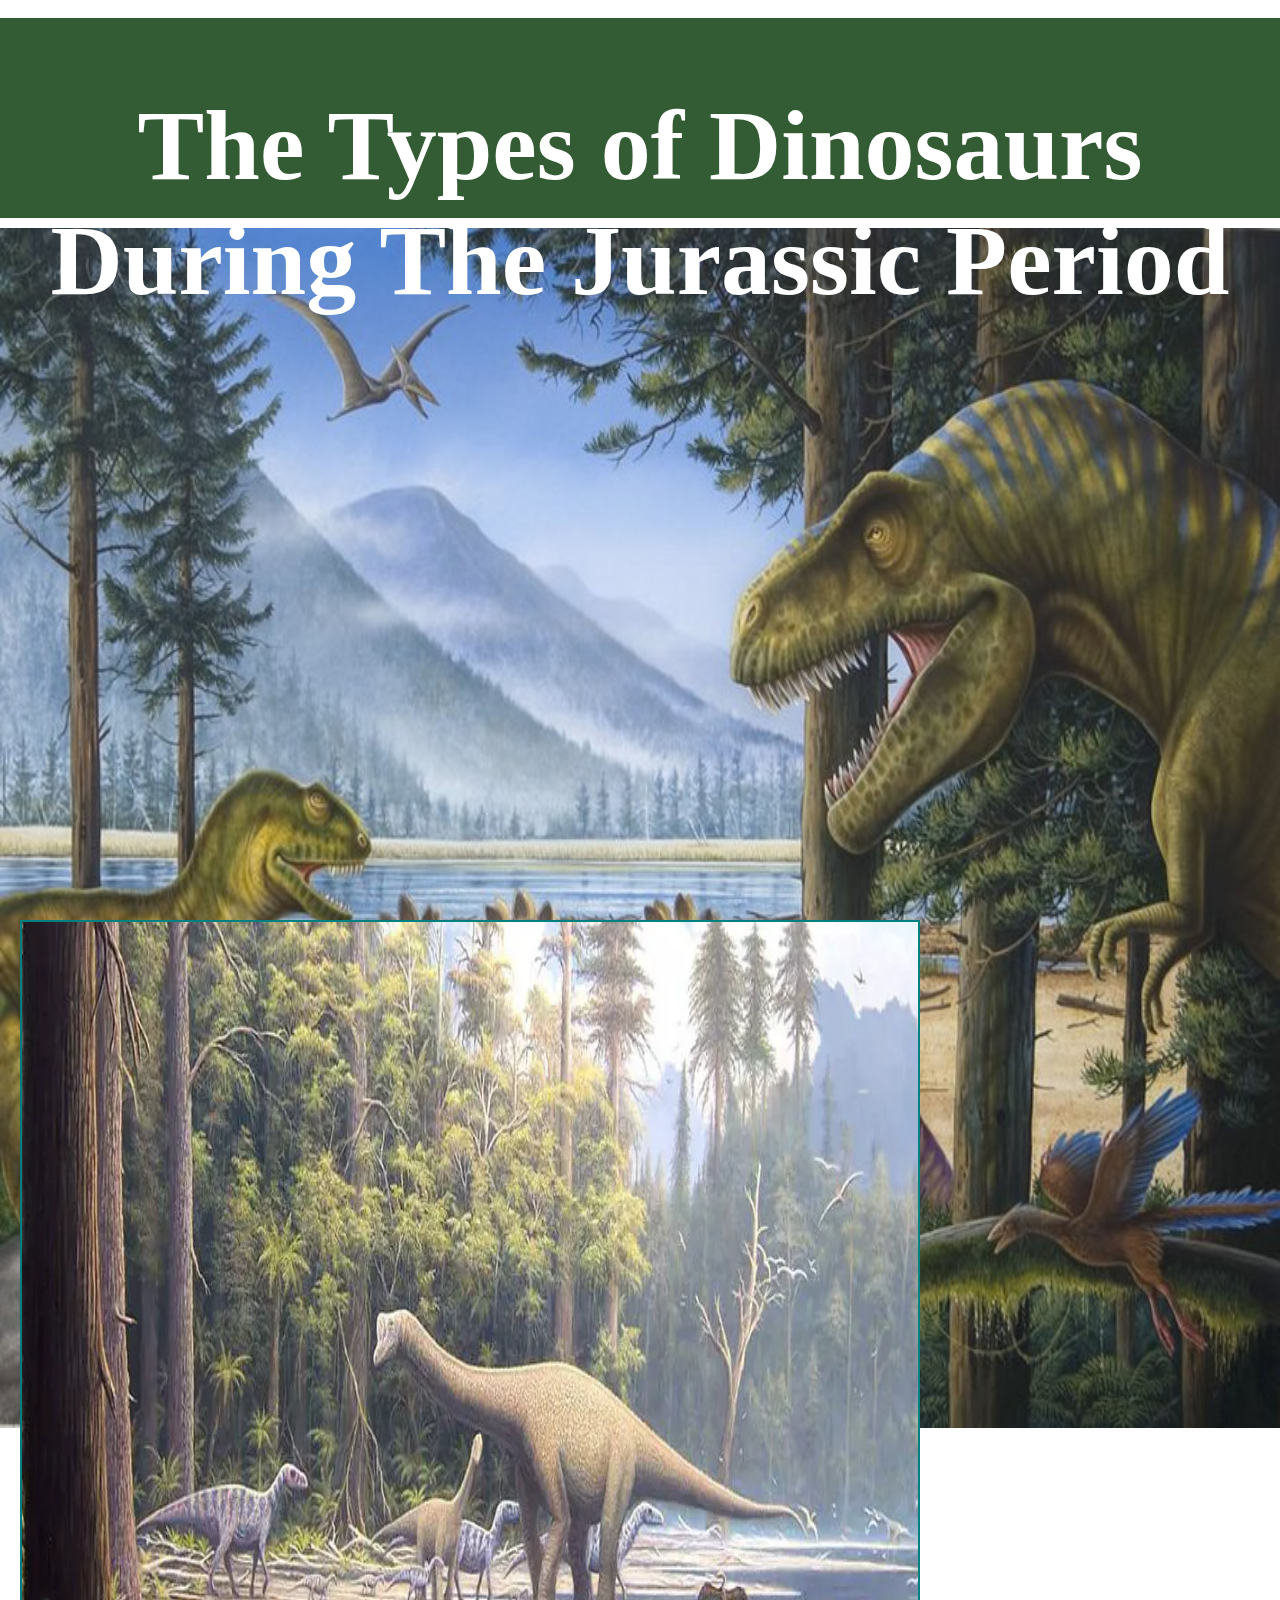
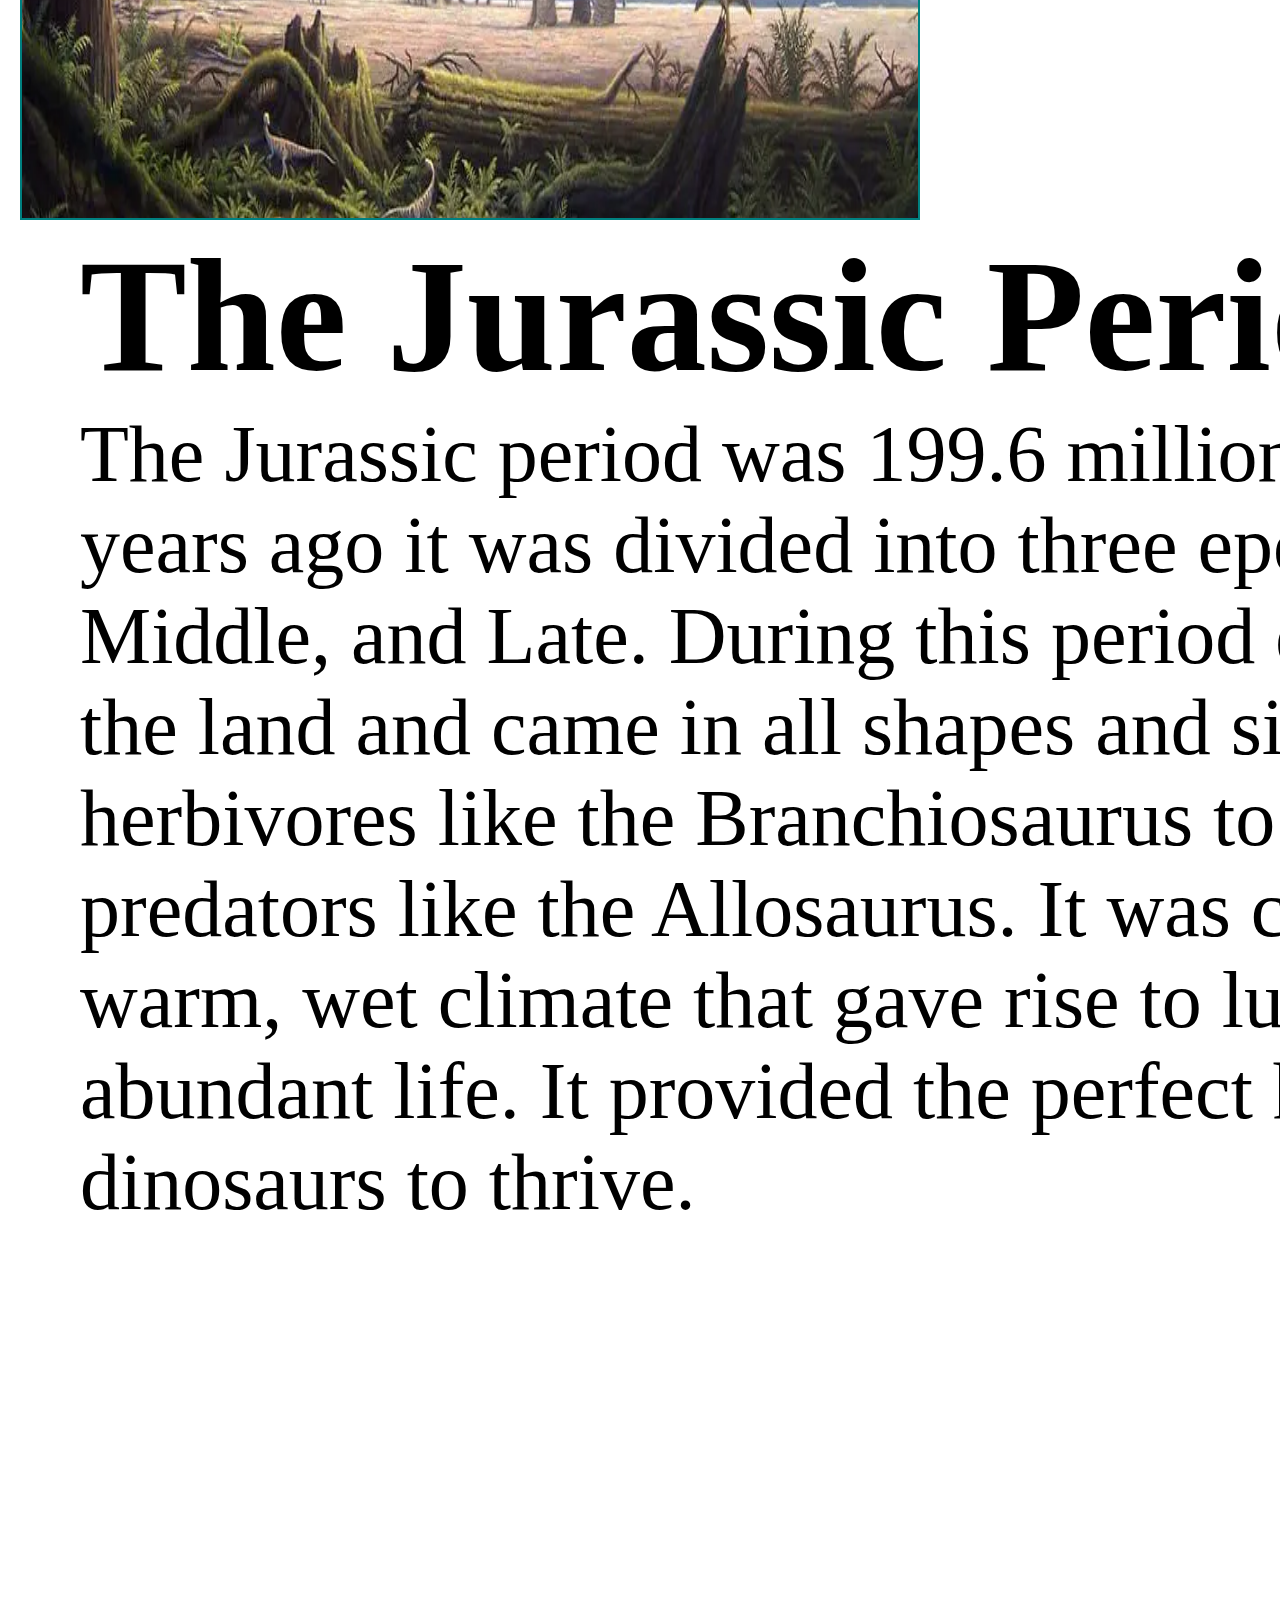
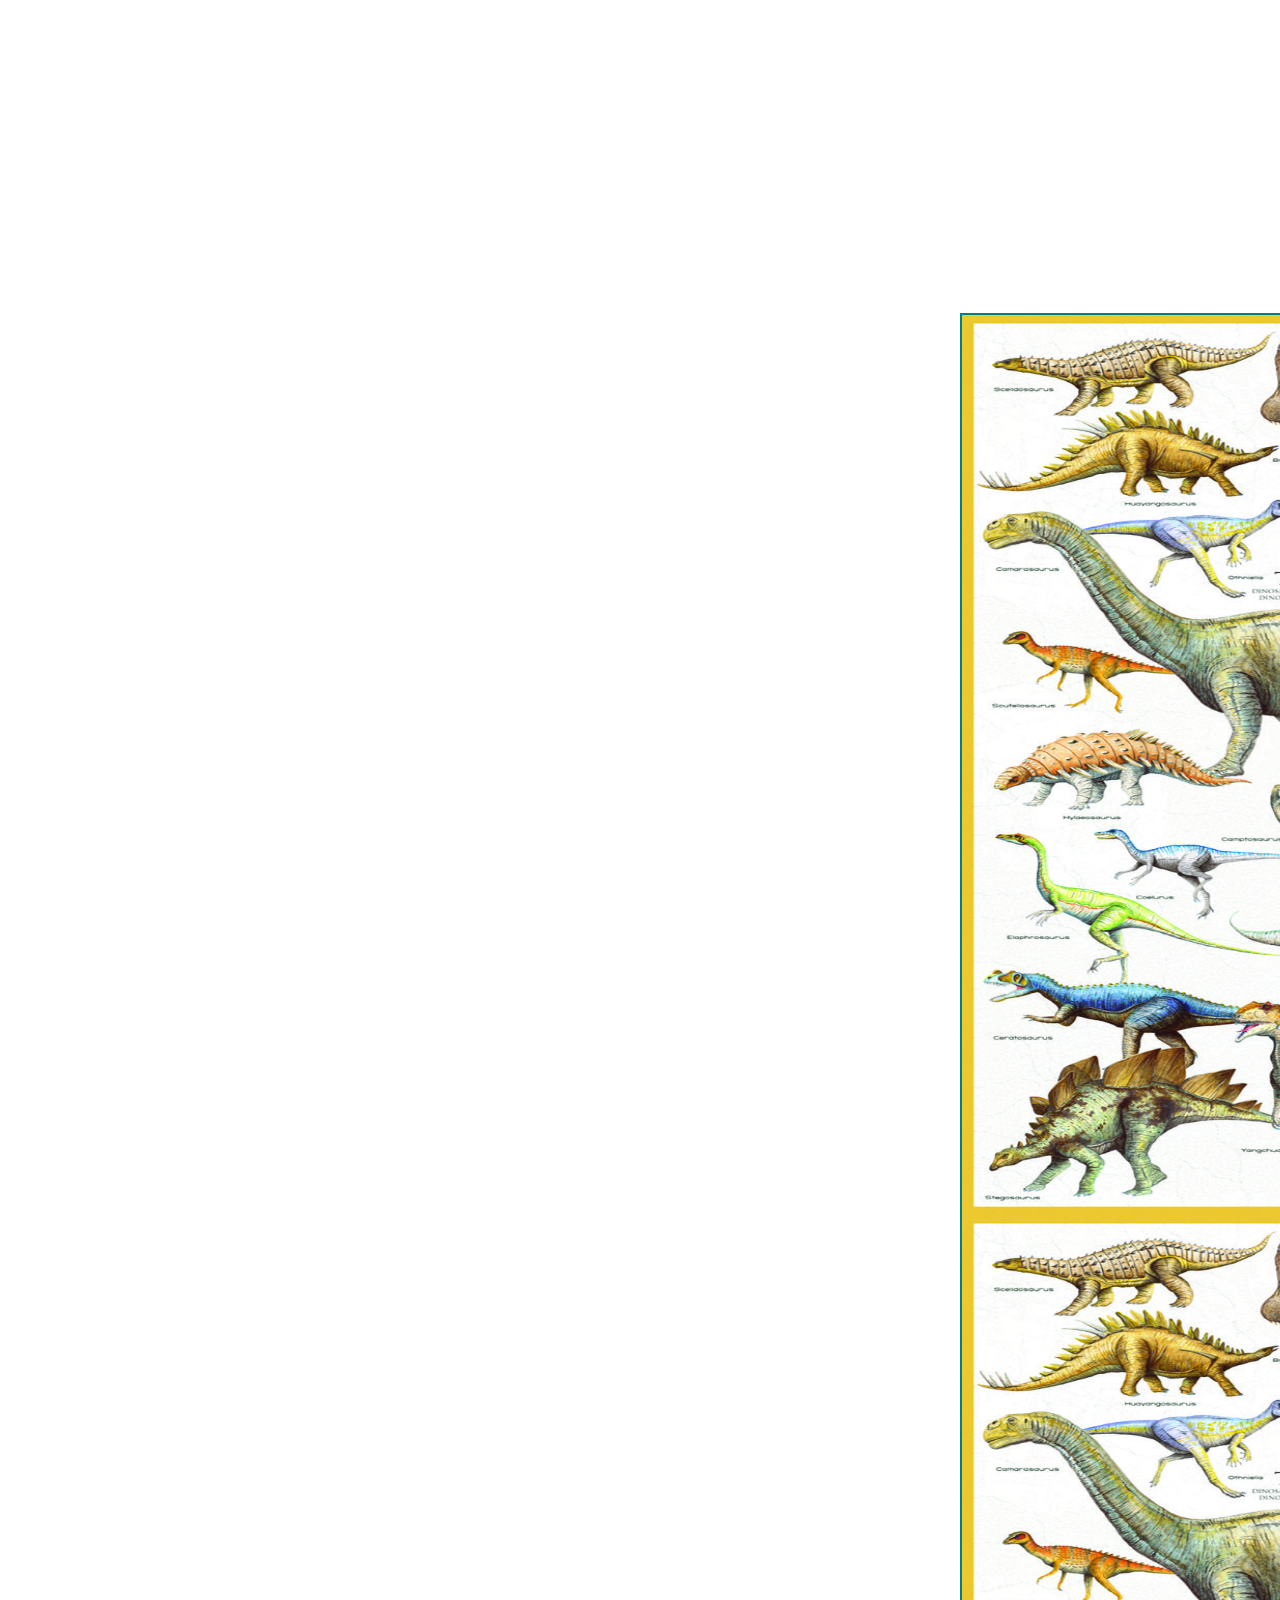
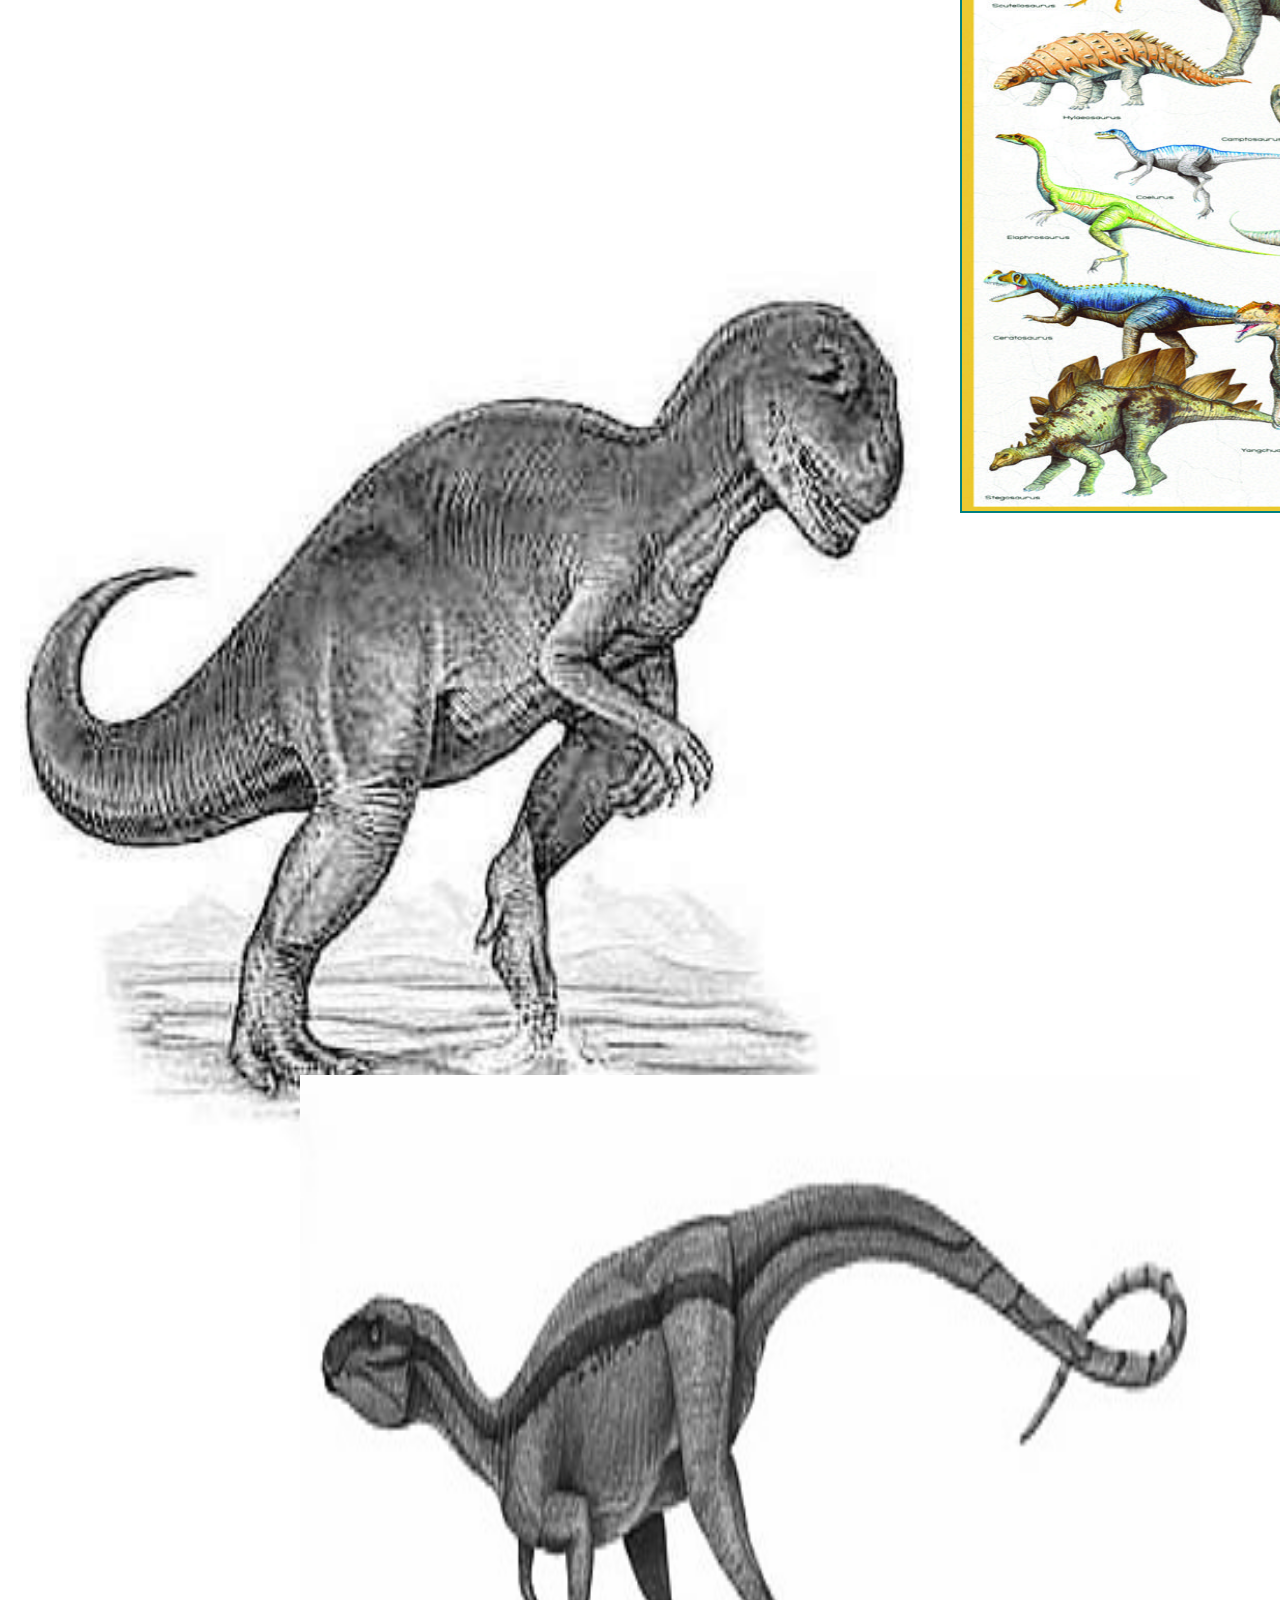
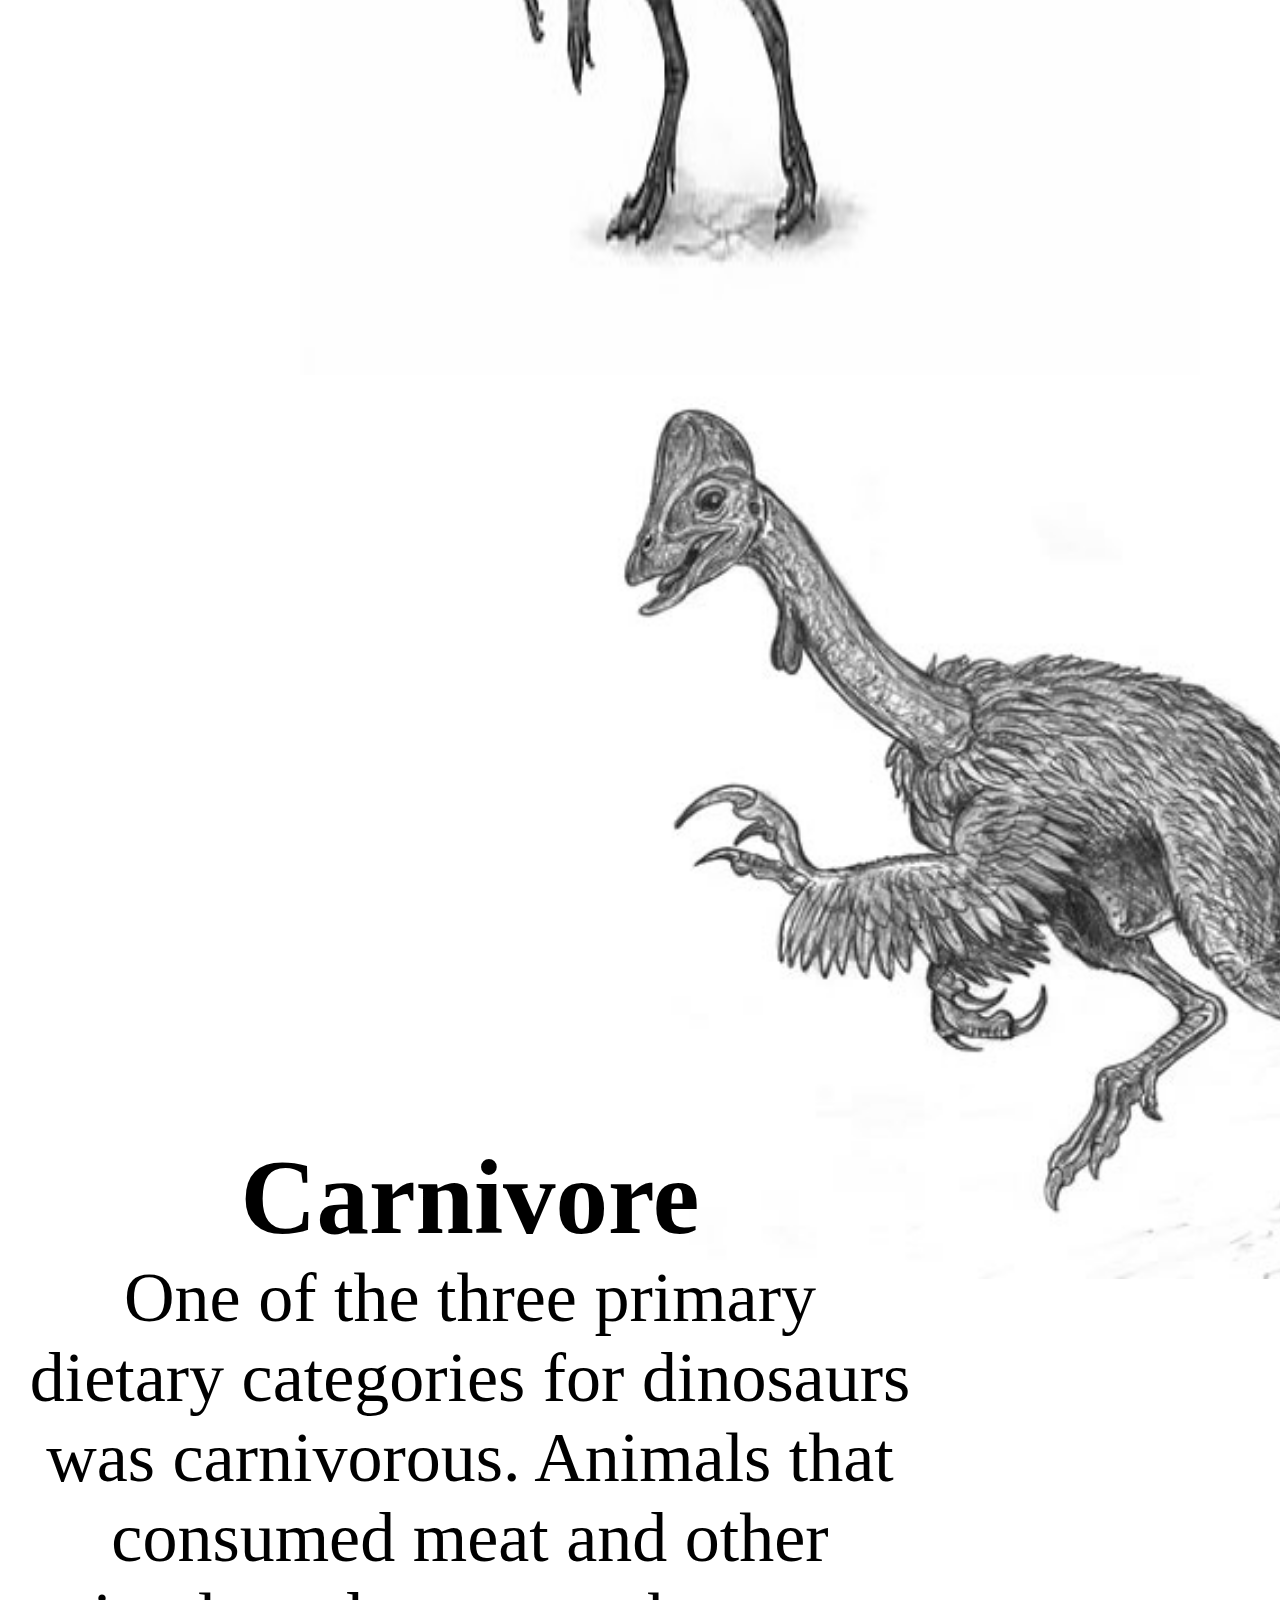
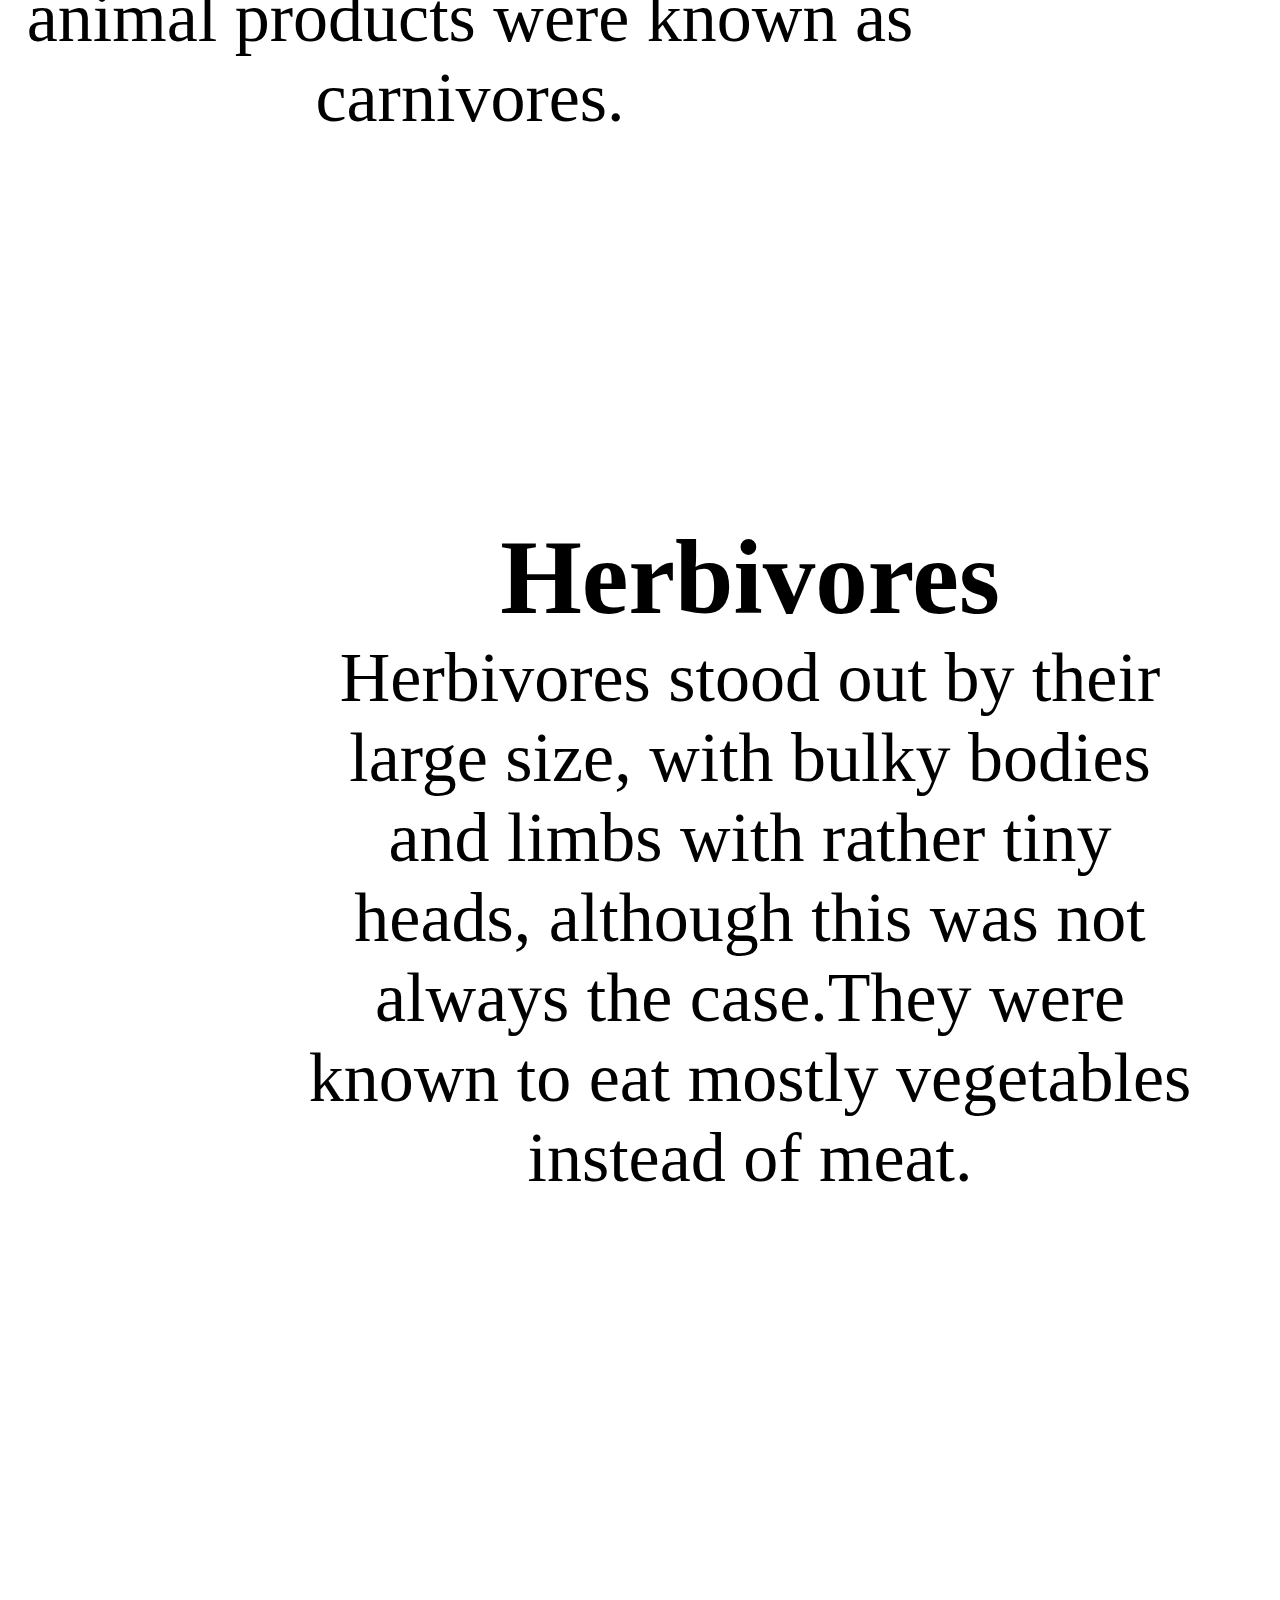
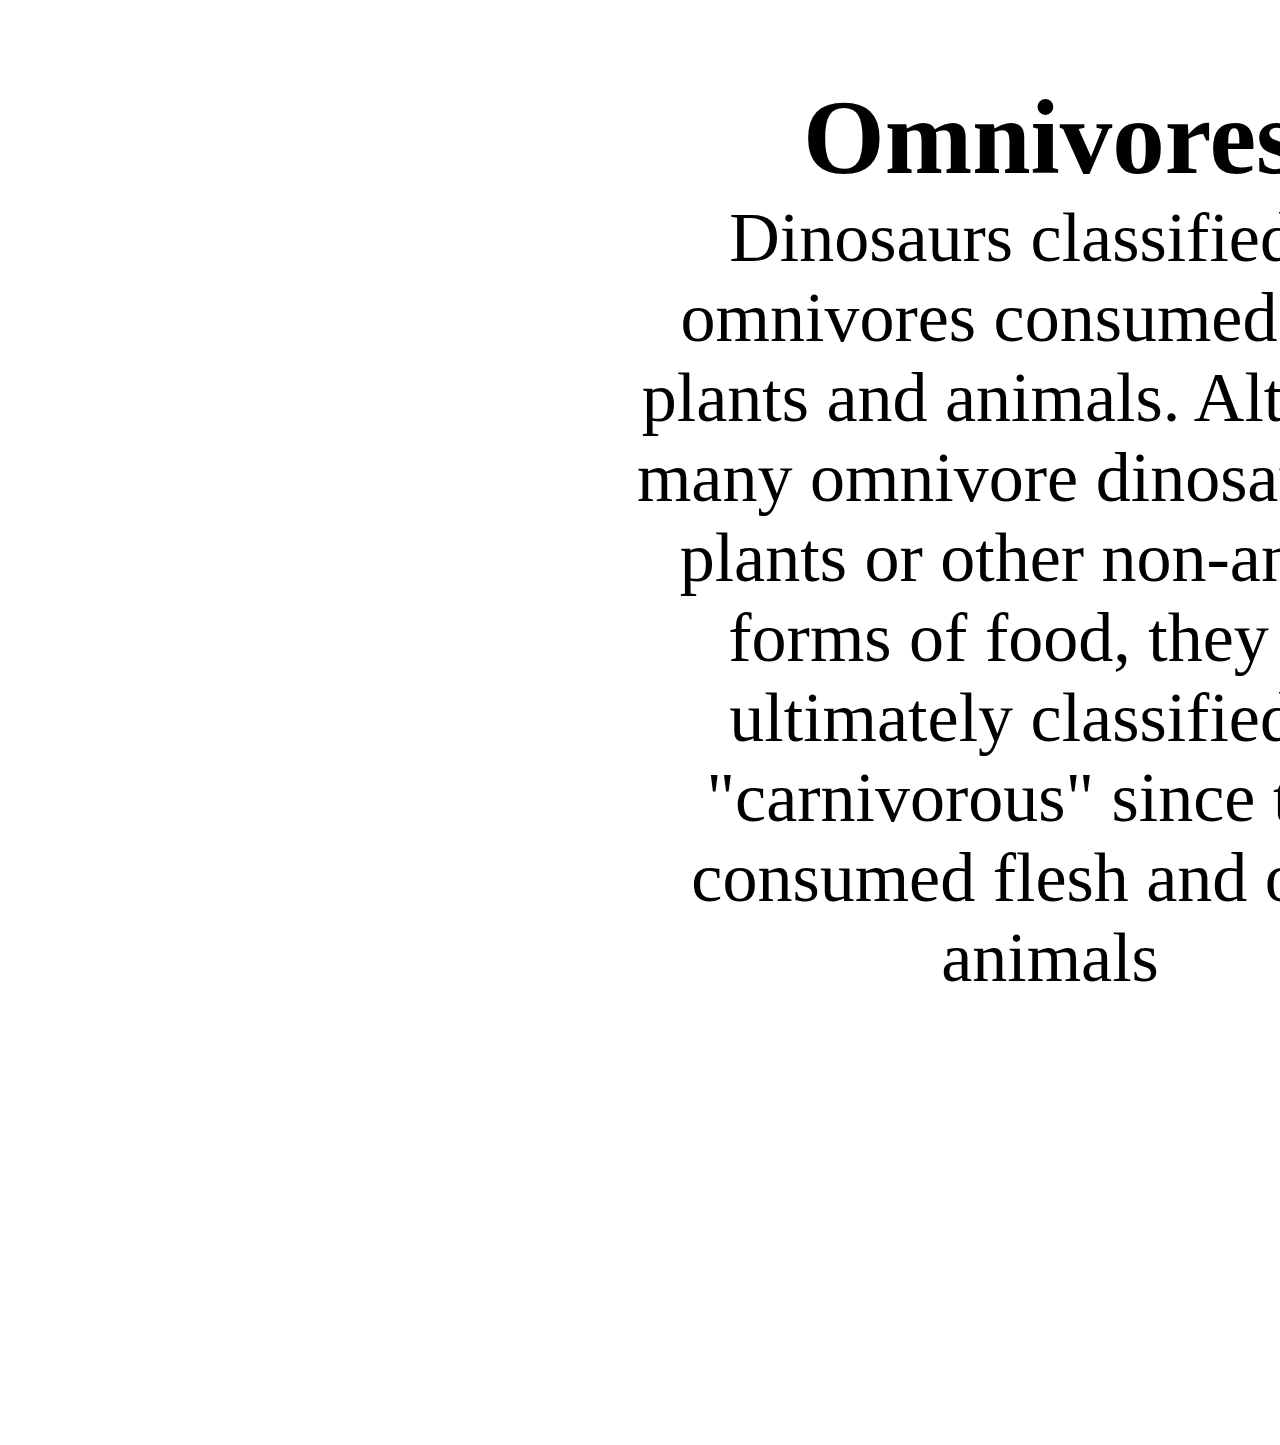
<file: index.html>
<!DOCTYPE html>
<html>
    <head>
        <title>The Types of Dinosaurs During The Jurassic Period</title>
        <link rel="stylesheet" href="style.css">
    </head>
    <br>
    <body>
        <header>
            <h1 class="header">The Types of Dinosaurs During The Jurassic Period</h1>
        </header>
        <div><img src="Bigphoto.jpeg" alt="dino" class="bigphoto"></div>
            <div class="nav">
                <ul>
                <li><a href="page2.html" target="_blank">Page 2</a></li>
                <li><a href="page3.html" target="_blank">Page 3</a></li>
                <li><a href="page4.html" target="_blank">Page 4</a></li>
                <li><a href="page5.html" target="_blank">Survey / Form</a></li>
                </ul>
            </div>
        <main> 
            <section class="imagejurassic"></section>
            <section class="jurassic"> <h1>The Jurassic Period</h1>
            <p>The Jurassic period was 199.6 million to 145.5 million years ago it was divided into three epochs: Early, Middle, and Late. During this period dinosaurs ruled the land and came in all shapes and sizes. From massive herbivores like the Branchiosaurus to fearsome predators like the Allosaurus. It was characterised by a warm, wet climate that gave rise to lush vegetation and abundant life. It provided the perfect habitat for dinosaurs to thrive.</p></section>
            <section class="jurassic1"></section>
            <br><br><br><br>
            <section class="carni"></section>
            <section class="herbi"></section>
            <section class="omni"></section>
            <br><br><br><br>
            <section class="carni1"><h2>Carnivore</h2><p>One of the three primary dietary categories for dinosaurs was carnivorous. Animals that consumed meat and other animal products were known as carnivores. </p></section>         
            <section class="herbi1"><h2>Herbivores</h2><p>Herbivores stood out by their large size, with bulky bodies and limbs with rather tiny heads, although this was not always the case.They were known to eat mostly vegetables instead of meat.</p></section>      
            <section class="omni1"><h2>Omnivores</h2><p>Dinosaurs classified as omnivores consumed both plants and animals. Although many omnivore dinosaurs  ate plants or other non-animal forms of food, they are ultimately classified as "carnivorous" since they consumed flesh and other animals</p></section>
            <section class="homeimage"></section>
        </main>
       
    </body>
</html>
</file>
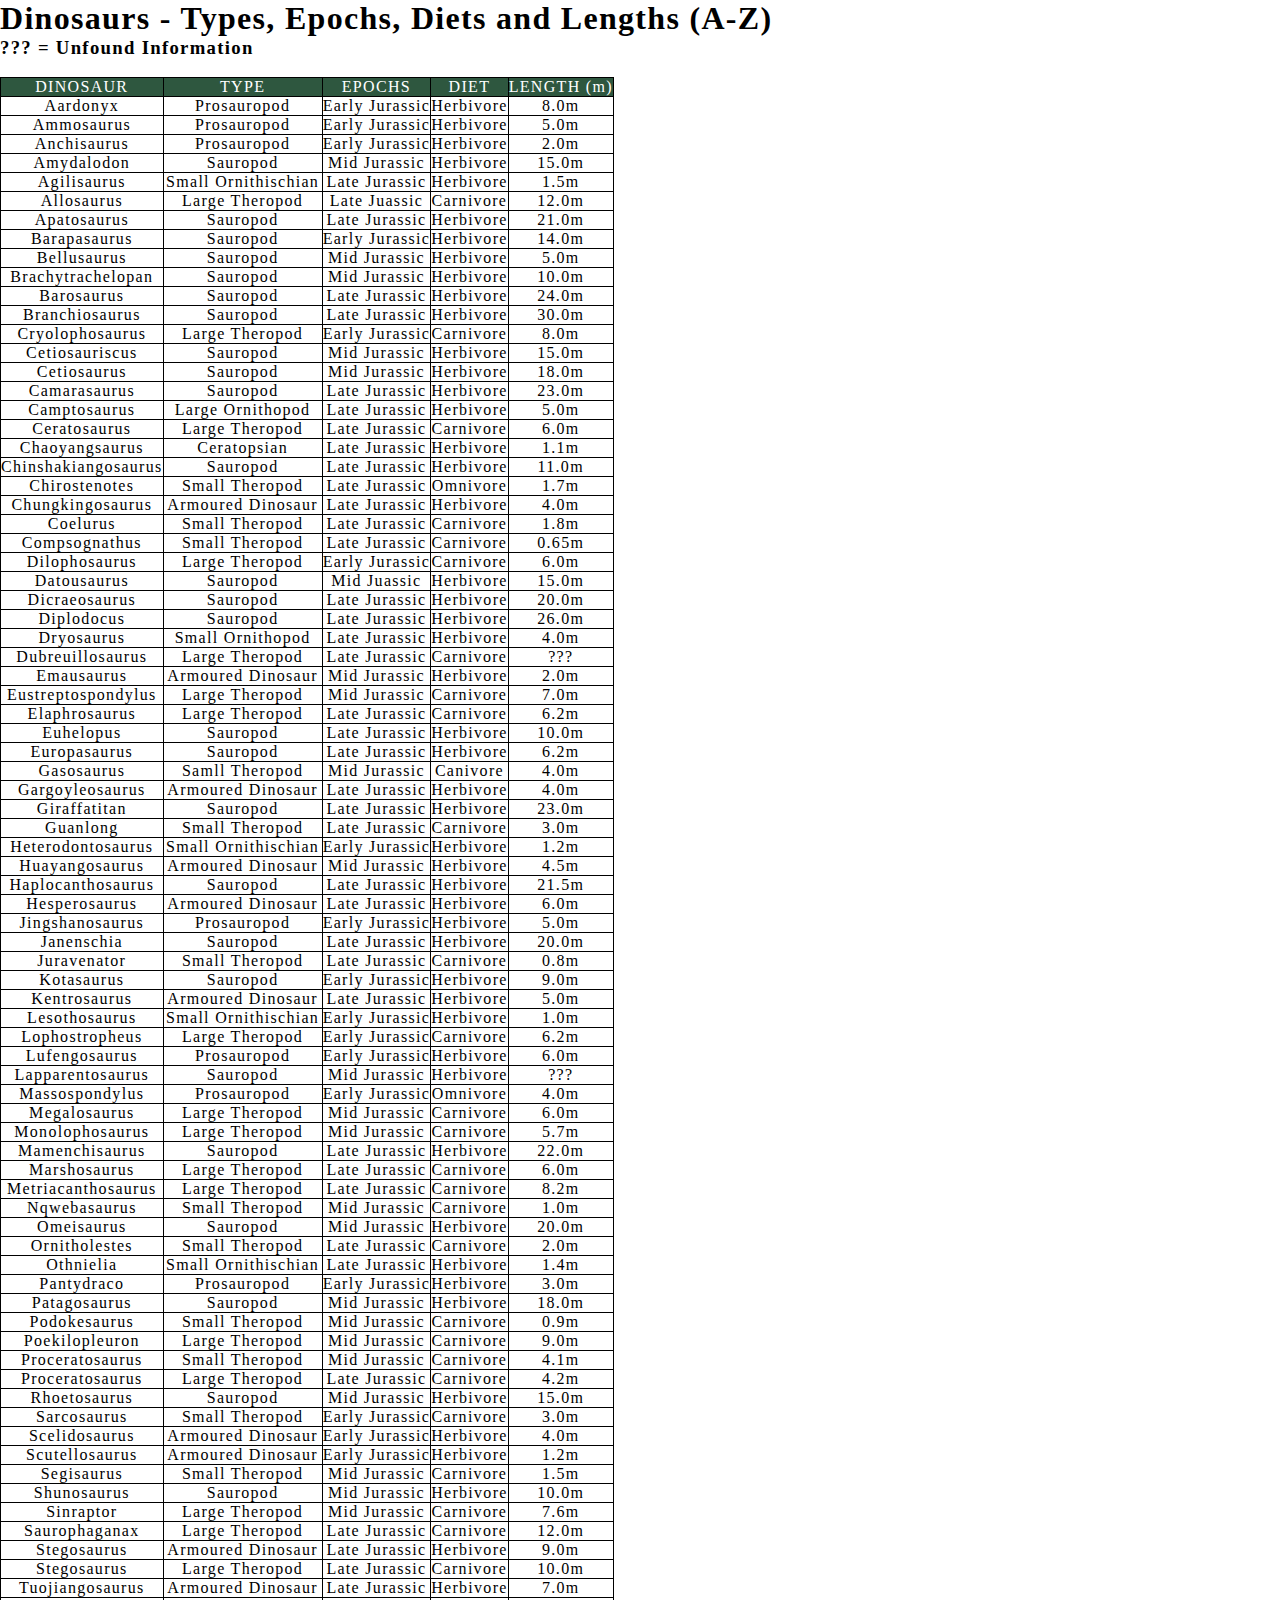
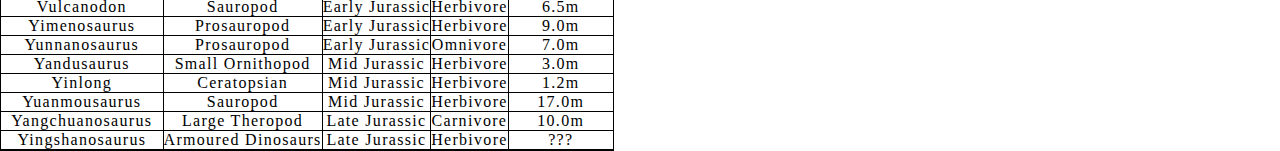
<file: page2.html>
<!DOCTYPE html>
<html>
    <head>
        <title>Dinosaurs - Types, Epochs, Diets and Lengths (A-Z)</title>
        <link rel="stylesheet" href="style2.css">
    </head>
    <body>
        <header>
            <h1 class="header">Dinosaurs - Types, Epochs, Diets and Lengths (A-Z)</h1>
            <h3>??? = Unfound Information</h3>
        </header>
        <table class="invoice-table" border="1">
         <thead>
             <tr>
                 <td>DINOSAUR</td>
                 <td>TYPE</td>
                 <td>EPOCHS</td>
                 <td>DIET</td>
                 <td>LENGTH (m)</td>
             </tr>
             <br>
         </thead>
         <tbody>
             <tr>
                 <td>Aardonyx</td>
                 <td>Prosauropod</td>
                 <td>Early Jurassic</td>
                 <td>Herbivore</td>
                 <td>8.0m</td>
             </tr>
             <tr>
                <td>Ammosaurus</td>
                <td>Prosauropod</td>
                <td>Early Jurassic</td>
                <td>Herbivore</td>
                <td>5.0m</td>
            </tr>
            <tr>
                <td>Anchisaurus</td>
                <td>Prosauropod</td>
                <td>Early Jurassic</td>
                <td>Herbivore</td>
                <td>2.0m</td>
            </tr>
            <tr>
                <td>Amydalodon</td>
                <td>Sauropod</td>
                <td>Mid Jurassic</td>
                <td>Herbivore</td>
                <td>15.0m</td>
            </tr>
            <tr>
                <td>Agilisaurus</td>
                <td>Small Ornithischian</td>
                <td>Late Jurassic</td>
                <td>Herbivore</td>
                <td>1.5m</td>
            </tr>
            <tr>
                <td>Allosaurus</td>
                <td>Large Theropod</td>
                <td>Late Juassic</td>
                <td>Carnivore</td>
                <td>12.0m</td>
            </tr>
            <tr>
                <td>Apatosaurus</td>
                <td>Sauropod</td>
                <td>Late Jurassic</td>
                <td>Herbivore</td>
                <td>21.0m</td>
            </tr>
            <tr>
                <td>Barapasaurus</td>
                <td>Sauropod</td>
                <td>Early Jurassic</td>
                <td>Herbivore</td>
                <td>14.0m</td>
            </tr>
            <tr>
                <td>Bellusaurus</td>
                <td>Sauropod</td>
                <td>Mid Jurassic</td>
                <td>Herbivore</td>
                <td>5.0m</td>
            </tr>
            <tr>
                <td>Brachytrachelopan</td>
                <td>Sauropod</td>
                <td>Mid Jurassic</td>
                <td>Herbivore</td>
                <td>10.0m</td>
            </tr>
            <tr>
                <td>Barosaurus</td>
                <td>Sauropod</td>
                <td>Late Jurassic</td>
                <td>Herbivore</td>
                <td>24.0m</td>
            </tr>
            <tr>
                <td>Branchiosaurus</td>
                <td>Sauropod</td>
                <td>Late Jurassic</td>
                <td>Herbivore</td>
                <td>30.0m</td>
            </tr>
            <tr>
                <td>Cryolophosaurus</td>
                <td>Large Theropod</td>
                <td>Early Jurassic</td>
                <td>Carnivore</td>
                <td>8.0m</td>
            </tr>
            <tr>
                <td>Cetiosauriscus</td>
                <td>Sauropod</td>
                <td>Mid Jurassic</td>
                <td>Herbivore</td>
                <td>15.0m</td>
            </tr>
            <tr>
                <td>Cetiosaurus</td>
                <td>Sauropod</td>
                <td>Mid Jurassic</td>
                <td>Herbivore</td>
                <td>18.0m</td>
            </tr>
            <tr>
                <td>Camarasaurus</td>
                <td>Sauropod</td>
                <td>Late Jurassic</td>
                <td>Herbivore</td>
                <td>23.0m</td>
            </tr>
            <tr>
                <td>Camptosaurus</td>
                <td>Large Ornithopod</td>
                <td>Late Jurassic</td>
                <td>Herbivore</td>
                <td>5.0m</td>
            </tr>
            <tr>
                <td>Ceratosaurus</td>
                <td>Large Theropod</td>
                <td>Late Jurassic</td>
                <td>Carnivore</td>
                <td>6.0m</td>
            </tr>  
            <tr>
                <td>Chaoyangsaurus</td>
                <td>Ceratopsian</td>
                <td>Late Jurassic</td>
                <td>Herbivore</td>
                <td>1.1m</td>
            </tr>
            <tr>
                <td>Chinshakiangosaurus</td>
                <td>Sauropod</td>
                <td>Late Jurassic</td>
                <td>Herbivore</td>
                <td>11.0m</td>
            </tr>
            <tr>
                <td>Chirostenotes</td>
                <td>Small Theropod</td>
                <td>Late Jurassic</td>
                <td>Omnivore</td>
                <td>1.7m</td>
            </tr>
            <tr>
                <td>Chungkingosaurus</td>
                <td>Armoured Dinosaur</td>
                <td>Late Jurassic</td>
                <td>Herbivore</td>
                <td>4.0m</td>
            </tr>
            <tr>
                <td>Coelurus</td>
                <td>Small Theropod</td>
                <td>Late Jurassic</td>
                <td>Carnivore</td>
                <td>1.8m</td>
            </tr>
            <tr>
                <td>Compsognathus</td>
                <td>Small Theropod</td>
                <td>Late Jurassic</td>
                <td>Carnivore</td>
                <td>0.65m</td>
            </tr>
            <tr>
                <td>Dilophosaurus</td>
                <td>Large Theropod</td>
                <td>Early Jurassic</td>
                <td>Carnivore</td>
                <td>6.0m</td>
            </tr>
            <tr>
                <td>Datousaurus</td>
                <td>Sauropod</td>
                <td>Mid Juassic</td>
                <td>Herbivore</td>
                <td>15.0m</td>
            </tr>
            <tr>
                <td>Dicraeosaurus</td>
                <td>Sauropod</td>
                <td>Late Jurassic</td>
                <td>Herbivore</td>
                <td>20.0m</td>
            </tr>
            <tr>
                <td>Diplodocus</td>
                <td>Sauropod</td>
                <td>Late Jurassic</td>
                <td>Herbivore</td>
                <td>26.0m</td>
            </tr>
            <tr>
                <td>Dryosaurus</td>
                <td>Small Ornithopod</td>
                <td>Late Jurassic</td>
                <td>Herbivore</td>
                <td>4.0m</td>
            </tr>
            <tr>
                <td>Dubreuillosaurus</td>
                <td>Large Theropod</td>
                <td>Late Jurassic</td>
                <td>Carnivore</td>
                <td>???</td>
            </tr>
            <tr>
                <td>Emausaurus</td>
                <td>Armoured Dinosaur</td>
                <td>Mid Jurassic</td>
                <td>Herbivore</td>
                <td>2.0m</td>
            </tr>
            <tr>
                <td>Eustreptospondylus</td>
                <td>Large Theropod</td>
                <td>Mid Jurassic</td>
                <td>Carnivore</td>
                <td>7.0m</td>
            </tr>
            <tr>
                <td>Elaphrosaurus</td>
                <td>Large Theropod</td>
                <td>Late Jurassic</td>
                <td>Carnivore</td>
                <td>6.2m</td>
            </tr>
            <tr>
                <td>Euhelopus</td>
                <td>Sauropod</td>
                <td>Late Jurassic</td>
                <td>Herbivore</td>
                <td>10.0m</td>
            </tr>
            <tr>
                <td>Europasaurus</td>
                <td>Sauropod</td>
                <td>Late Jurassic</td>
                <td>Herbivore</td>
                <td>6.2m</td>
            </tr>
            <tr>
                <td>Gasosaurus</td>
                <td>Samll Theropod</td>
                <td>Mid Jurassic</td>
                <td>Canivore</td>
                <td>4.0m</td>
            </tr>
            <tr>
                <td>Gargoyleosaurus</td>
                <td>Armoured Dinosaur</td>
                <td>Late Jurassic</td>
                <td>Herbivore</td>
                <td>4.0m</td>
            </tr>
            <tr>
                <td>Giraffatitan</td>
                <td>Sauropod</td>
                <td>Late Jurassic</td>
                <td>Herbivore</td>
                <td>23.0m</td>
            </tr>
            <tr>
                <td>Guanlong</td>
                <td>Small Theropod</td>
                <td>Late Jurassic</td>
                <td>Carnivore</td>
                <td>3.0m</td>
            </tr>
            <tr>
                <td>Heterodontosaurus</td>
                <td>Small Ornithischian</td>
                <td>Early Jurassic</td>
                <td>Herbivore</td>
                <td>1.2m</td>
            </tr>
            <tr>
                <td>Huayangosaurus</td>
                <td>Armoured Dinosaur</td>
                <td>Mid Jurassic</td>
                <td>Herbivore</td>
                <td>4.5m</td>
            </tr>
            <tr>
                <td>Haplocanthosaurus</td>
                <td>Sauropod</td>
                <td>Late Jurassic</td>
                <td>Herbivore</td>
                <td>21.5m</td>
            </tr>
            <tr>
                <td>Hesperosaurus</td>
                <td>Armoured Dinosaur</td>
                <td>Late Jurassic</td>
                <td>Herbivore</td>
                <td>6.0m</td>
            </tr>
            <tr>
                <td>Jingshanosaurus</td>
                <td>Prosauropod</td>
                <td>Early Jurassic</td>
                <td>Herbivore</td>
                <td>5.0m</td>
            </tr>
            <tr>
                <td>Janenschia</td>
                <td>Sauropod</td>
                <td>Late Jurassic</td>
                <td>Herbivore</td>
                <td>20.0m</td>
            </tr>
            <tr>
                <td>Juravenator</td>
                <td>Small Theropod</td>
                <td>Late Jurassic</td>
                <td>Carnivore</td>
                <td>0.8m</td>
            </tr>
            <tr>
                <td>Kotasaurus</td>
                <td>Sauropod</td>
                <td>Early Jurassic</td>
                <td>Herbivore</td>
                <td>9.0m</td>
            </tr>
            <tr>
                <td>Kentrosaurus</td>
                <td>Armoured Dinosaur</td>
                <td>Late Jurassic</td>
                <td>Herbivore</td>
                <td>5.0m</td>
            </tr>
            <tr>
                <td>Lesothosaurus</td>
                <td>Small Ornithischian</td>
                <td>Early Jurassic</td>
                <td>Herbivore</td>
                <td>1.0m</td>
            </tr>
            <tr>
                <td>Lophostropheus</td>
                <td>Large Theropod</td>
                <td>Early Jurassic</td>
                <td>Carnivore</td>
                <td>6.2m</td>
            </tr>
            <tr>
                <td>Lufengosaurus</td>
                <td>Prosauropod</td>
                <td>Early Jurassic</td>
                <td>Herbivore</td>
                <td>6.0m</td>
            </tr>
            <tr>
                <td>Lapparentosaurus</td>
                <td>Sauropod</td>
                <td>Mid Jurassic</td>
                <td>Herbivore</td>
                <td>???</td>
            </tr>
            <tr>
                <td>Massospondylus</td>
                <td>Prosauropod</td>
                <td>Early Jurassic</td>
                <td>Omnivore</td>
                <td>4.0m</td>
            </tr>
            <tr>
                <td>Megalosaurus</td>
                <td>Large Theropod</td>
                <td>Mid Jurassic</td>
                <td>Carnivore</td>
                <td>6.0m</td>
            </tr>
            <tr>
                <td>Monolophosaurus</td>
                <td>Large Theropod</td>
                <td>Mid Jurassic</td>
                <td>Carnivore</td>
                <td>5.7m</td>
            </tr>
            <tr>
                <td>Mamenchisaurus</td>
                <td>Sauropod</td>
                <td>Late Jurassic</td>
                <td>Herbivore</td>
                <td>22.0m</td>
            </tr>
            <tr>
                <td>Marshosaurus</td>
                <td>Large Theropod</td>
                <td>Late Jurassic</td>
                <td>Carnivore</td>
                <td>6.0m</td>
            </tr>
            <tr>
                <td>Metriacanthosaurus</td>
                <td>Large Theropod</td>
                <td>Late Jurassic</td>
                <td>Carnivore</td>
                <td>8.2m</td>
            </tr>
            <tr>
                <td>Nqwebasaurus</td>
                <td>Small Theropod</td>
                <td>Mid Jurassic</td>
                <td>Carnivore</td>
                <td>1.0m</td>
            </tr>
            <tr>
                <td>Omeisaurus</td>
                <td>Sauropod</td>
                <td>Mid Jurassic</td>
                <td>Herbivore</td>
                <td>20.0m</td>
            </tr>
            <tr>
                <td>Ornitholestes</td>
                <td>Small Theropod</td>
                <td>Late Jurassic</td>
                <td>Carnivore</td>
                <td>2.0m</td>
            </tr>
            <tr>
                <td>Othnielia</td>
                <td>Small Ornithischian</td>
                <td>Late Jurassic</td>
                <td>Herbivore</td>
                <td>1.4m</td>
            </tr>
            <tr>
                <td>Pantydraco</td>
                <td>Prosauropod</td>
                <td>Early Jurassic</td>
                <td>Herbivore</td>
                <td>3.0m</td>
            </tr>
            <tr>
                <td>Patagosaurus</td>
                <td>Sauropod</td>
                <td>Mid Jurassic</td>
                <td>Herbivore</td>
                <td>18.0m</td>
            </tr>
            <tr>
                <td>Podokesaurus</td>
                <td>Small Theropod</td>
                <td>Mid Jurassic</td>
                <td>Carnivore</td>
                <td>0.9m</td>
            </tr>
            <tr>
                <td>Poekilopleuron</td>
                <td>Large Theropod</td>
                <td>Mid Jurassic</td>
                <td>Carnivore</td>
                <td>9.0m</td>
            </tr>
            <tr>
                <td>Proceratosaurus</td>
                <td>Small Theropod</td>
                <td>Mid Jurassic</td>
                <td>Carnivore</td>
                <td>4.1m</td>
            </tr>
            <tr>
                <td>Proceratosaurus</td>
                <td>Large Theropod</td>
                <td>Late Jurassic</td>
                <td>Carnivore</td>
                <td>4.2m</td>
            </tr>
            <tr>
                <td>Rhoetosaurus</td>
                <td>Sauropod</td>
                <td>Mid Jurassic</td>
                <td>Herbivore</td>
                <td>15.0m</td>
            </tr>
            <tr>
                <td>Sarcosaurus</td>
                <td>Small Theropod</td>
                <td>Early Jurassic</td>
                <td>Carnivore</td>
                <td>3.0m</td>
            </tr>
            <tr>
                <td>Scelidosaurus</td>
                <td>Armoured Dinosaur</td>
                <td>Early Jurassic</td>
                <td>Herbivore</td>
                <td>4.0m</td>
            </tr>
            <tr>
                <td>Scutellosaurus</td>
                <td>Armoured Dinosaur</td>
                <td>Early Jurassic</td>
                <td>Herbivore</td>
                <td>1.2m</td>
             </tr>
             <tr>
                <td>Segisaurus</td>
                <td>Small Theropod</td>
                <td>Mid Jurassic</td>
                <td>Carnivore</td>
                <td>1.5m</td>
             </tr>
             <tr>
                <td>Shunosaurus</td>
                <td>Sauropod</td>
                <td>Mid Jurassic</td>
                <td>Herbivore</td>
                <td>10.0m</td>
             </tr>
             <tr>
                <td>Sinraptor</td>
                <td>Large Theropod</td>
                <td>Mid Jurassic</td>
                <td>Carnivore</td>
                <td>7.6m</td>
             </tr>
             <tr>
                <td>Saurophaganax</td>
                <td>Large Theropod</td>
                <td>Late Jurassic</td>
                <td>Carnivore</td>
                <td>12.0m</td>
             </tr>
             <tr>
                <td>Stegosaurus</td>
                <td>Armoured Dinosaur</td>
                <td>Late Jurassic</td>
                <td>Herbivore</td>
                <td>9.0m</td>
             </tr>
             <tr>
                <td>Stegosaurus</td>
                <td>Large Theropod</td>
                <td>Late Jurassic</td>
                <td>Carnivore</td>
                <td>10.0m</td>
             </tr>
             <tr>
                <td>Tuojiangosaurus</td>
                <td>Armoured Dinosaur</td>
                <td>Late Jurassic</td>
                <td>Herbivore</td>
                <td>7.0m</td>
             </tr>
             <tr>
                <td>Vulcanodon</td>
                <td>Sauropod</td>
                <td>Early Jurassic</td>
                <td>Herbivore</td>
                <td>6.5m</td>
             </tr>
             <tr>
                <td>Yimenosaurus</td>
                <td>Prosauropod</td>
                <td>Early Jurassic</td>
                <td>Herbivore</td>
                <td>9.0m</td>
             </tr>
             <tr>
                <td>Yunnanosaurus</td>
                <td>Prosauropod</td>
                <td>Early Jurassic</td>
                <td>Omnivore</td>
                <td>7.0m</td>
             </tr>
             <tr>
                <td>Yandusaurus</td>
                <td>Small Ornithopod</td>
                <td>Mid Jurassic</td>
                <td>Herbivore</td>
                <td>3.0m</td>
             </tr>
             <tr>
                <td>Yinlong</td>
                <td>Ceratopsian</td>
                <td>Mid Jurassic</td>
                <td>Herbivore</td>
                <td>1.2m</td>
             </tr>
             <tr>
                <td>Yuanmousaurus</td>
                <td>Sauropod</td>
                <td>Mid Jurassic</td>
                <td>Herbivore</td>
                <td>17.0m</td>
             </tr>
             <tr>
                <td>Yangchuanosaurus</td>
                <td>Large Theropod</td>
                <td>Late Jurassic</td>
                <td>Carnivore</td>
                <td>10.0m</td>
             </tr>
             <tr>
                <td>Yingshanosaurus</td>
                <td>Armoured Dinosaurs</td>
                <td>Late Jurassic</td>
                <td>Herbivore</td>
                <td>???</td>
             </tr>
         </tbody>
         <tfoot>
             <tr>
                <td></td>
                <td></td>
                <td></td>
                <td></td>
                <td></td>
             </tr>
         </tfoot>
        </table>
     </body>
</html>
</file>
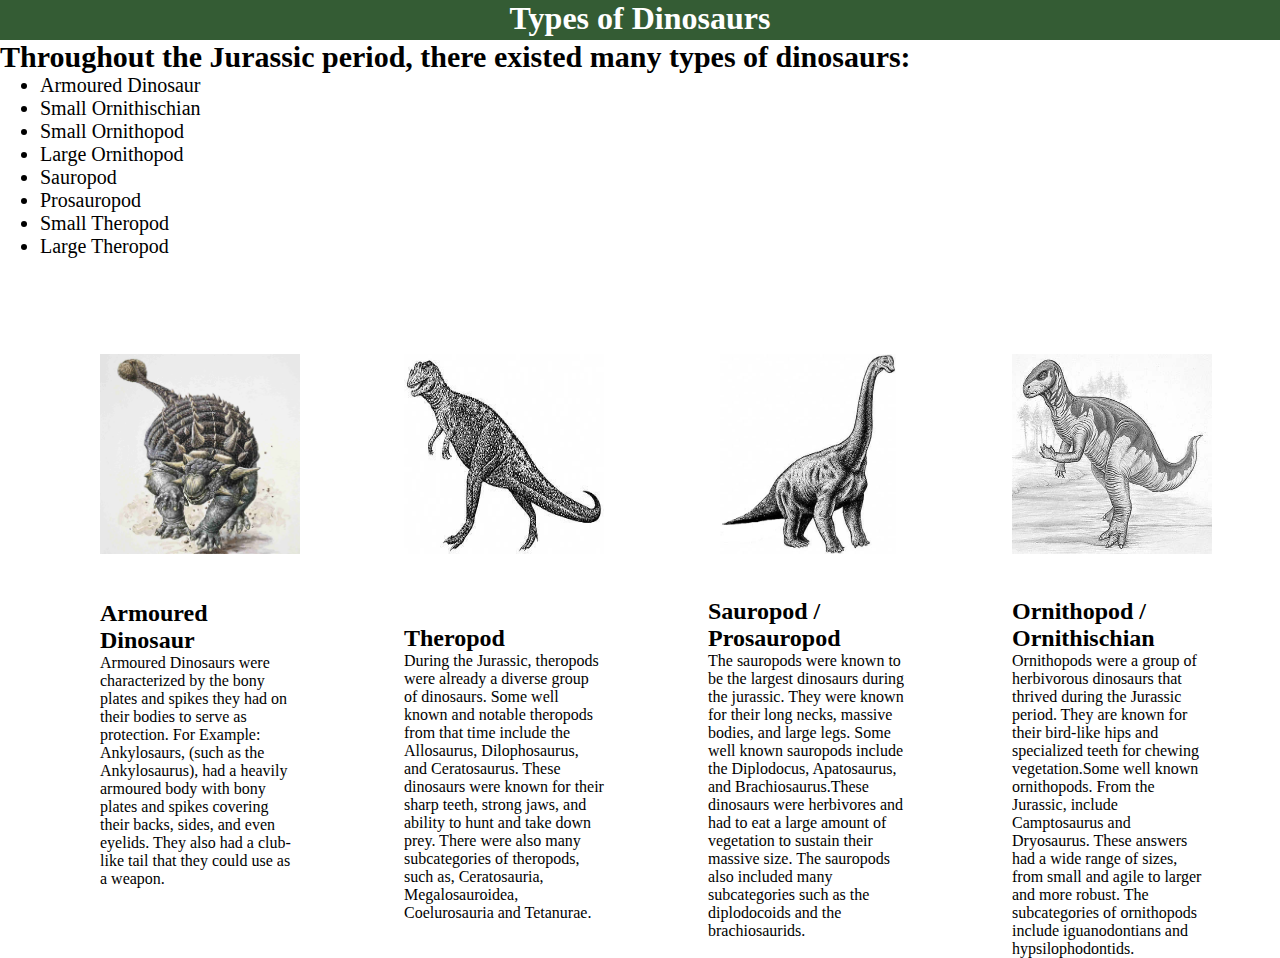
<file: page3.html>
<!DOCTYPE html>
<html>
    <head>
        <title>Types of Dinosaurs</title>
        <link rel="stylesheet" href="style3.css">
    </head>
    <body>
      <header><h1><b>Types of Dinosaurs</b></h1></header>
      <div>
        <h2>Throughout the Jurassic period, there existed many types of dinosaurs:</h2>
        <ul>
            <li>Armoured Dinosaur</li>
            <li>Small Ornithischian</li>
            <li>Small Ornithopod</li>
            <li>Large Ornithopod</li>
            <li>Sauropod</li>
            <li>Prosauropod</li>
            <li>Small Theropod</li>
            <li>Large Theropod</li>
        </ul>
      </div>
      <br><br>
      <main>
        <section class="armouredimage"></section>
        <section class="theropodimage"></section>
        <section class="sauropodimage"></section>
        <section class="ornithopodimage"></section>
        <br>
        <section class="armoured"><h2>Armoured Dinosaur</h2><p>Armoured Dinosaurs were characterized by the bony plates and spikes they had on their bodies to serve as protection. For Example: Ankylosaurs, (such as the Ankylosaurus), had a heavily armoured body with bony plates and spikes covering their backs, sides, and even eyelids. They also had a club-like tail that they could use as a weapon. </p></section>
        <section class="theropod"><h2>Theropod</h2><p>During the Jurassic, theropods were already  a diverse group of dinosaurs. Some well known and notable theropods from that time include the Allosaurus, Dilophosaurus, and Ceratosaurus. These dinosaurs were known for their sharp teeth, strong jaws, and ability to hunt and take down prey. There were also many subcategories of theropods, such as, Ceratosauria, Megalosauroidea, Coelurosauria and Tetanurae. </p></section>
        <section class="sauropod"><h2>Sauropod / Prosauropod</h2><p>The sauropods were known to be the largest dinosaurs during the jurassic. They were known for their long necks, massive bodies, and large legs. Some well known sauropods include the Diplodocus, Apatosaurus, and Brachiosaurus.These dinosaurs were herbivores and had to eat a large amount of vegetation to sustain their massive size. The sauropods also included many subcategories such as the diplodocoids and the brachiosaurids.</p></section>
        <section class="ornithopod"><h2>Ornithopod / Ornithischian</h2><p>Ornithopods were a group of herbivorous dinosaurs that thrived during the Jurassic period. They are known for their bird-like hips and specialized teeth for chewing vegetation.Some well known ornithopods. From the Jurassic, include Camptosaurus and Dryosaurus. These answers had a wide range of sizes, from small and agile to larger and more robust. The subcategories of ornithopods include iguanodontians and hypsilophodontids.</p></section>
      </main>
     </body>
</html>
</file>
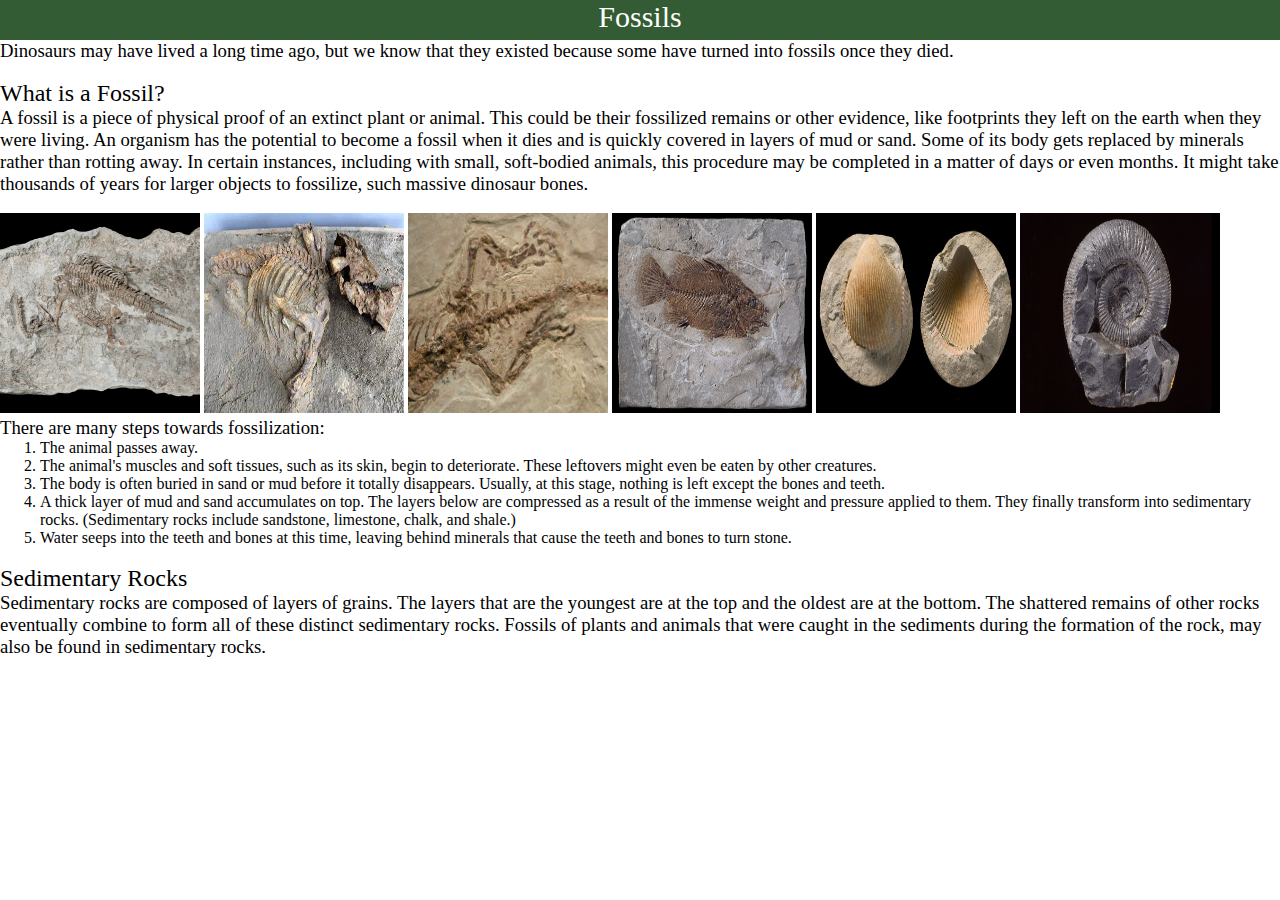
<file: page4.html>
<!DOCTYPE html>
<html>
    <head>
        <title>Fossils</title>
        <link rel="stylesheet" href="style4.css">
    </head>
    <body>
      <header><h1><b>Fossils</b></h1></header>
      <div>
        <h3>Dinosaurs may have lived a long time ago, but we know that they existed because some have turned into fossils once they died. </h3>
        <br>
        <h2><b>What is a Fossil?</b></h2>
        <p class="fossilp"><h3>A fossil is a piece of physical proof of an extinct plant or animal. This could be their fossilized remains or other evidence, like footprints they left on the earth when they were living. An organism has the potential to become a fossil when it dies and is quickly covered in layers of mud or sand.
            Some of its body gets replaced by minerals rather than rotting away. In certain instances, including with small, soft-bodied animals, this procedure may be completed in a matter of days or even months. It might take thousands of years for larger objects to fossilize, such massive dinosaur bones. </h3></p>
        <br>
        <section class="img1"></section>
        <section class="img2"></section>
        <section class="img3"></section>
        <section class="img4"></section>
        <section class="img5"></section>
        <section class="img6"></section>
        <h3><b>There are many steps towards fossilization:</b></h3>
        <ol>
            <li><h4>The animal passes away.</h4></li>
            <li><h4>The animal's muscles and soft tissues, such as its skin, begin to deteriorate. These leftovers might even be eaten by other creatures.</h4></li>
            <li><h4>The body is often buried in sand or mud before it totally disappears. Usually, at this stage, nothing is left except the bones and teeth.</h4></li>
            <li><h4>A thick layer of mud and sand accumulates on top. The layers below are compressed as a result of the immense weight and pressure applied to them. They finally transform into sedimentary rocks. (Sedimentary rocks include sandstone, limestone, chalk, and shale.)</h4></li>
            <li><h4>Water seeps into the teeth and bones at this time, leaving behind minerals that cause the teeth and bones to turn stone.</h4></li>
        </ol>
        <br>
        <h2><b>Sedimentary Rocks</b></h2>
        <p><h3>Sedimentary rocks are composed of layers of grains. The layers that are the youngest are at the top and the oldest are at the bottom. The shattered remains of other rocks eventually combine to form all of these distinct sedimentary rocks. Fossils of plants and animals that were caught in the sediments during the formation of the rock, may also be found in sedimentary rocks.</h3></p>
        </div>
      
     </body>
</html>
</file>
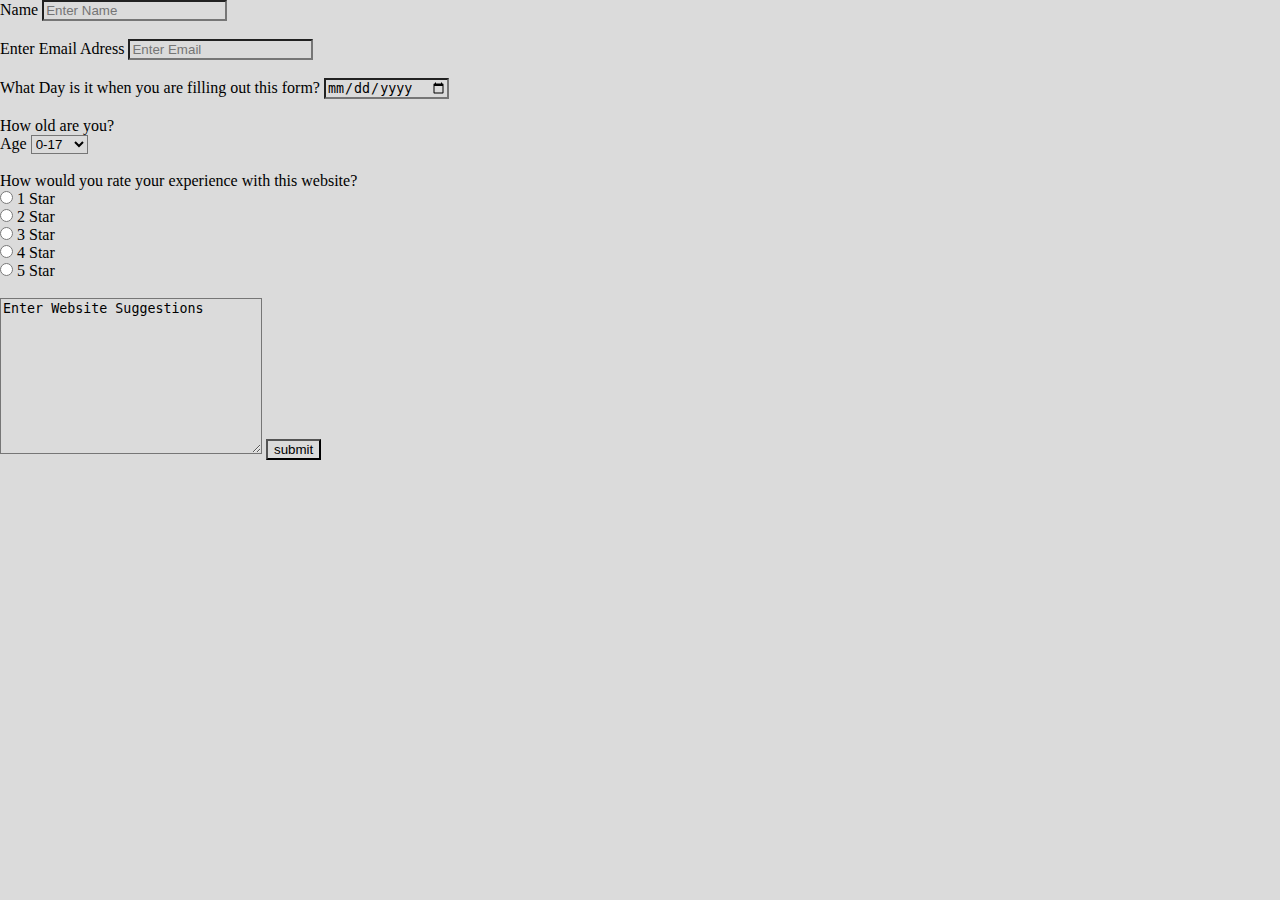
<file: page5.html>
<!DOCTYPE html>
<html>
    <head>
        <title>FORMS</title>
        <link rel="stylesheet" href="style5.css">
    </head>
    <body>
        <form>
            <label for="name">Name</label>
            <input type="text" id="username" name="username" placeholder="Enter Name" required>
            <br><br>
            <label for="email">Enter Email Adress</label>
            <input type="email" id="email" name="email" placeholder="Enter Email" required>
            <br><br>
            <label for="date">What Day is it when you are filling out this form?</label>
            <input type="date" name="date" id="date">
            <br><br>
            <p>How old are you?</p>
            <label for="question">Age</label>
            <select name="question" id="question">
                <option value="q1">0-17</option>
                <option value="q2">18-45</option>
                <option value="q3">46-79</option>
                <option value="q4">80+</option>
            </select>
            <br><br>
            <p>How would you rate your experience with this website?</p>
            <input type="radio" id="option-1" name="radio" value="1">
            <label for="option-1">1 Star</label>
            <br>
            <input type="radio" id="option-2" name="radio" value="2">
            <label for="option-2">2 Star</label>
            <br>
            <input type="radio" id="option-3" name="radio" value="3">
            <label for="Option-3">3 Star</label>
            <br>
            <input type="radio" id="option-4" name="radio" value="4">
            <label for="Option-4">4 Star</label>
            <br>
            <input type="radio" id="Option-5" name="radio" value="5">
            <label for="Option-5">5 Star</label>
            <br><br>
            <label for="bio"></label>
            <textarea name="bio" id="bio" cols="30" rows="10">Enter Website Suggestions</textarea>
            <input type="submit" name="submit" id="submit" value="submit">
            <br><br>
        </form>
    </body>
</html>
</file>
<file: style.css>
*{
    box-sizing: border-box;
    margin: 0;
}
header {
    width: 100%;
    background-color: rgb(52, 92, 52);
    height: 200px;
    text-align: center;
    display: inline-block;
}
.header {
   font-size: 100px;
    color: white;
    position: relative;
    top: 70px;
    text-align: center;
    z-index: 2;
}
main{
    position: absolute;
    top: 220px;

}
section {
    position: relative;
    top: 700px;
    left: 20px;
    height: 900px;
    width: 900px;
    border: 2px solid teal;
    display: inline-block;
    background-size: 900px 900px;
    z-index: 1;
}
.bigphoto {
    width: 100%;
    height: 1200px;
}

.imagejurassic {
    background-image: url(Jurassic-Period.webp);
}


.jurassic {
    position: relative;
    top: 700x;
    left: 80px;
    font-size: 80px;
    text-align: left;
    height: 200px;
    width: 1800px;
    border: 0px white;
}

.jurassic1 {
    background-image: url(742d17df5582cf13cf23218f2b1300ef.jpg);
    position: relative;
    top: 1400px;
    left: 960px;
    height: 1800px;
    width: 1500px;
}

.carni {
   background-image: url(allo.jpg); 
   position: relative;
   top: 1100px;
   border: 0 white;
}

.herbi {
    background-image: url(Agilisaurus.jpg); 
    position: relative;
    top: 1000px;
    left: 300px;
    border: 0 white;
 }

.omni {
    background-image: url(Chirostenotes.jpg); 
    position: relative;
    top: 1000px;
    left: 600px;
    border: 0 white;
 }

 .carni1 {
    position: relative;
    top: 800px;
    text-align: center;
    font-size: 70px;
    border: 0 white;
 }
 
 .herbi1 {
    position: relative;
    top: 880px;
    left: 300px;
    text-align: center;
    font-size: 70px;
    border: 0 white;
 }
 
 .omni1 {
    position: relative;
    top: 1140px;
    left: 600px;
    text-align: center;
    font-size: 70px;
    border: 0 white;
 }
 
 .homeimage {
    border: 0px white;
    background-image: url();
 }
 
 .nav {
    color: black;
    position: relative;
    top: 2300px;
    left: 4000px;
    font-size: 200px;
 }
</file>
<file: style2.css>
*{
    box-sizing: border-box;
    margin: 0;
    padding: 0;
    font-family: Georgia, 'Times New Roman', Times, serif;
    letter-spacing: 1.3px;
}

table {
    border-collapse: collapse;
    border: 1px solid black;
    position: relative;
    text-align: center;
    height: 100%;
}

thead {
    background-color: rgb(46, 87, 63);
    color: white;

}
</file>
<file: style3.css>
*{
    box-sizing: border-box;
    margin: 0;
}
header {
    width: 100%;
    background-color: rgb(52, 92, 52);
    height: 40px;
    text-align: center;
    display: inline-block;
    color: white;
}

main{
    position: absolute;
}

div {
    font-size: 20px;
}

section {
    position: relative;
    height: 200px;
    width: 200px;
    display: inline-block;
    background-size: 200px 200px;
    z-index: 1;
}

.armouredimage {
    background-image: url(anky.jpg);
    top: 60px;
    left: 100px;
}

.theropodimage {
    background-image: url(cerato.jpg);
    top: 60px;
    left: 200px;
}

.sauropodimage {
    background-image: url(brach.jpg);
    top: 60px;
    left: 300px;
}

.ornithopodimage {
    background-image: url(campto.jpg);
    top: 60px;
    left: 400px;
}

.armoured {
    position: relative;
    top: 30px;
    left: 100px;
}

.theropod {
    position: relative;
    top: 64px;
    left: 200px;
}

.sauropod {
    position: relative;
    top: 82px;
    left: 300px;
}

.ornithopod {
    position: relative;
    top: 100px;
    left: 400px;
}
</file>
<file: style4.css>
*{
    box-sizing: border-box;
    margin: 0;
    font-weight: normal;
}

header {
    width: 100%;
    background-color: rgb(52, 92, 52);
    height: 40px;
    font-size: 15px;
    text-align: center;
    display: inline-block;
    color: white;
}

section {
    position: relative;
    height: 200px;
    width: 200px;
    display: inline-block;
    background-size: 200px 200px;
    z-index: 1;
}

.img1 {
    background-image: url(fossil1.webp);
}

.img2 {
    background-image: url(fossil2.jpg);
}

.img3 {
    background-image: url(fossil3.jpg);
}

.img4 {
    background-image: url(fossil4.jpg);
}

.img5 {
    background-image: url(fossil5.jpg);
}

.img6 {
    background-image: url(fossil6.jpg);
}
</file>
<file: style5.css>
*{
    box-sizing:border-box;
    margin: 0;
    background-color: rgb(219, 219, 219);
}
</file>
